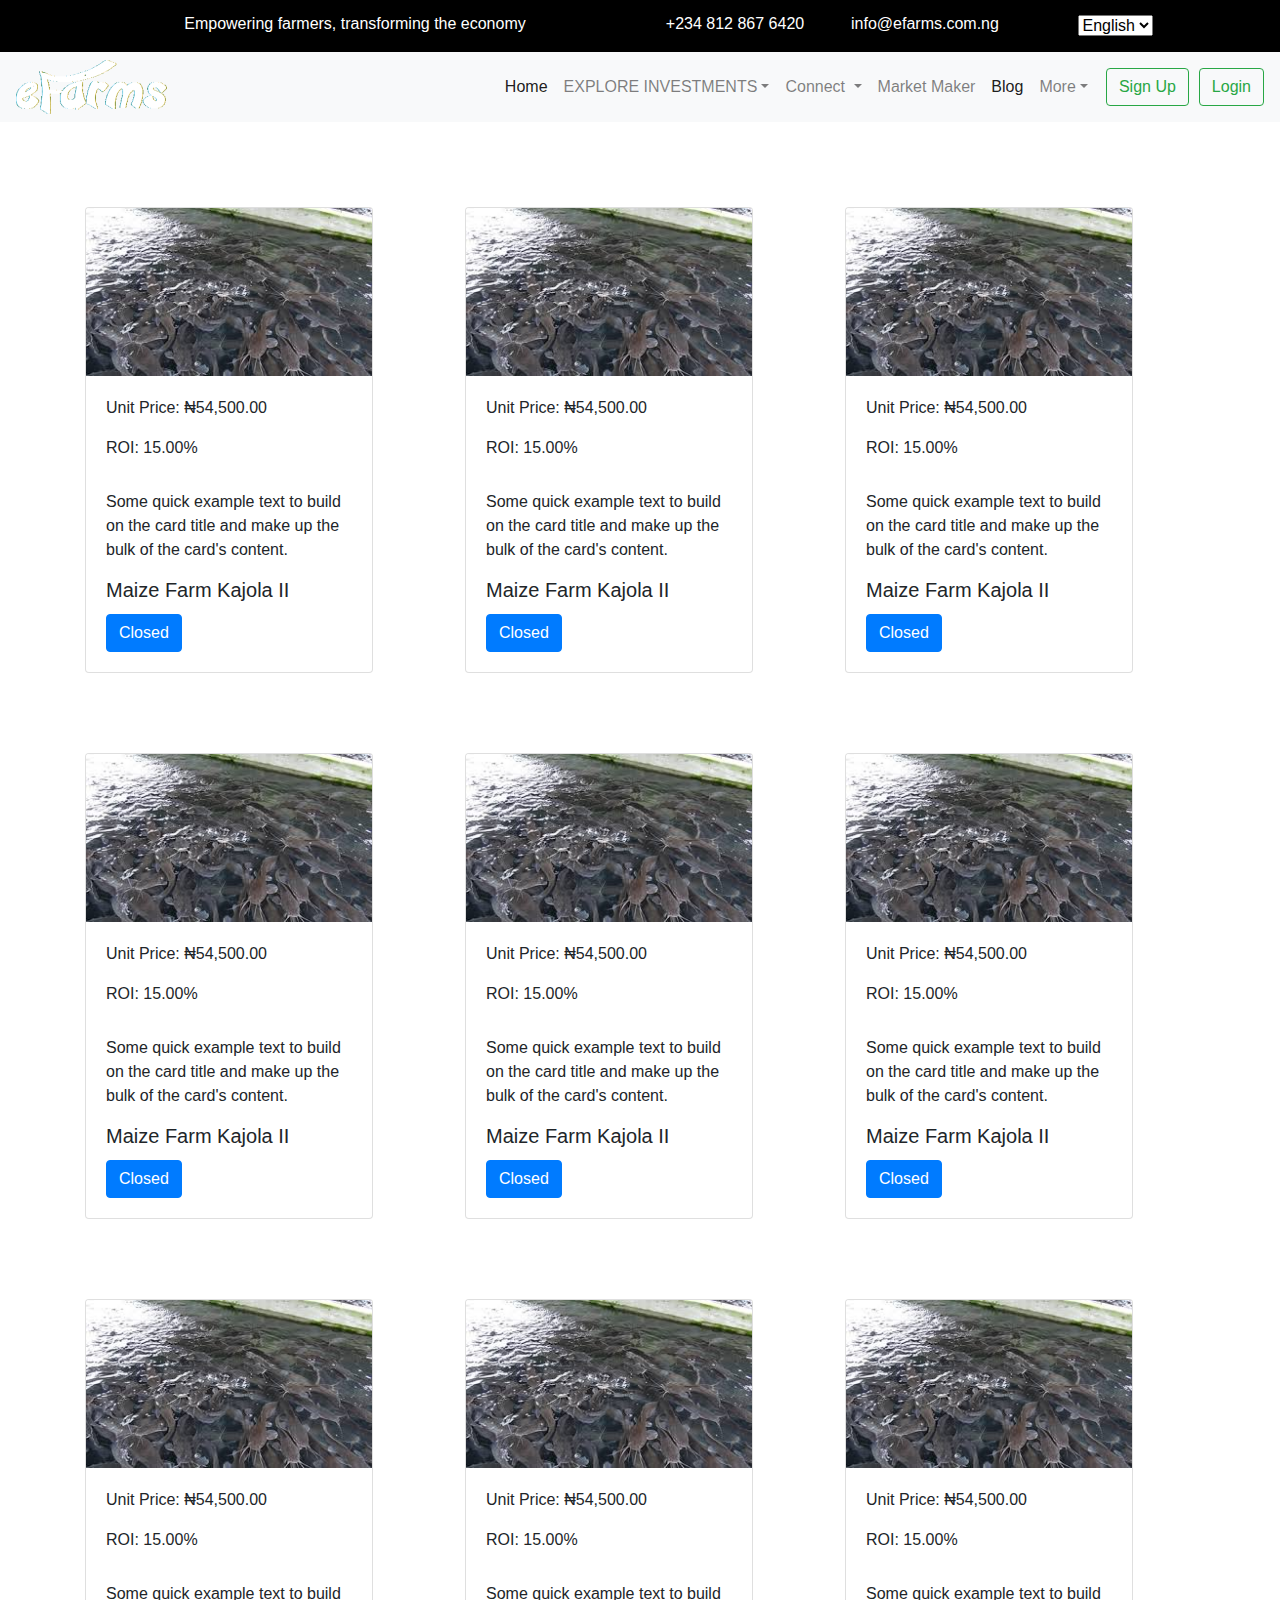
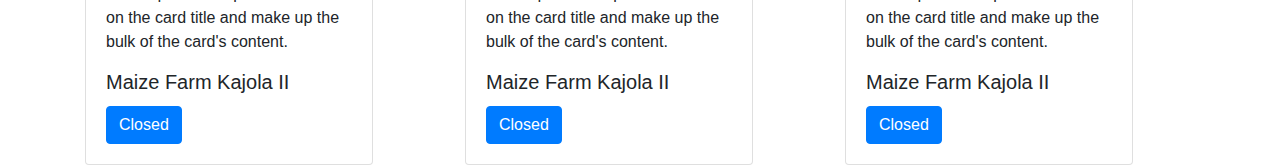
<file: all_farm.html>
<!DOCTYPE html>
<html>


<head>
	<title>Efarm.com.ng | invest and earn</title>
	<link rel="stylesheet" type="text/css" href="css/bootstrap.css">
	<link rel="stylesheet" type="text/css" href="css/style.css">
</head>
<body>


<!-- section one -->

<section class="sec1">
	<div class="container">
		<div class="row">
			<div class="col-6">
				<p>Empowering farmers, transforming the economy</p>
			</div>

			<div class="col-2">
				<p> +234 812 867 6420</p>
			</div>

			<div class="col-2">
				<p>info@efarms.com.ng</p>
			</div>

			<div class="col-2" style="margin-top: 2px;">
				<form action="http://www.w3schools.com/html/action_page.php">
				  <select name="cars">
				    <option value="English">English</option>
				    <option value="Yoruba">Yoruba</option>
				    <option value="Hausa">Hausa</option>
				    <option value="Igbo">Igbo</option>
				  </select>
				</form>
			</div>			
		</div>
	</div>
</section>

<!-- section 1 ending  -->


<!-- section 2  -->
<section class="sec2">
	<nav class="navbar navbar-expand-lg navbar-light bg-light">		
  	<img src="img/efarms_logo.png">
  <button class="navbar-toggler" type="button" data-toggle="collapse" data-target="#navbarSupportedContent" aria-controls="navbarSupportedContent" aria-expanded="false" aria-label="Toggle navigation">
    <span class="navbar-toggler-icon"></span>
  </button>

  <div class="collapse navbar-collapse" id="navbarSupportedContent">
    <ul class="navbar-nav ml-auto">
      <li class="nav-item active">
        <a class="nav-link" href="index.html">Home <span class="sr-only">(current)</span></a>
      </li>


      <li class="nav-item">
      	<ul class="nav navbar-nav ml-auto">
            <li class="nav-item dropdown">
                <a href="#" class="nav-link dropdown-toggle" data-toggle="dropdown">EXPLORE INVESTMENTS</a>
                <div class="dropdown-menu dropdown-menu-right">
                    <a href="#" class="dropdown-item">All farm</a>
                    <div class="dropdown-divider"></div>
                    <a href="#" class="dropdown-item">Maize Farm</a>
                    <div class="dropdown-divider"></div>
                    <a href="#" class="dropdown-item">Poultry farm</a>
                    <div class="dropdown-divider"></div>
                    <a href="#" class="dropdown-item">Rice Farm</a>
                    <div class="dropdown-divider"></div>
                    <a href="#" class="dropdown-item">Tomatoes Farm</a>
                    <div class="dropdown-divider"></div>
                    <a href="#" class="dropdown-item">Pepper Farm</a>
                    <div class="dropdown-divider"></div>
                    <a href="#" class="dropdown-item">Cassava Farm</a>
                    <div class="dropdown-divider"></div>
                    <a href="#" class="dropdown-item">Catfish Farm</a>
                    <div class="dropdown-divider"></div>
  	                <a href="#" class="dropdown-item">Pig Farm</a>
  	                <div class="dropdown-divider"></div>
                    <a href="#" class="dropdown-item">Soya Farm</a>
                    <div class="dropdown-divider"></div>
                    <a href="#"class="dropdown-item">Logout</a>
                </div>
            </li>
        </ul>

      </li>
      <li class="nav-item dropdown">
        <a class="nav-link dropdown-toggle" href="#" id="navbarDropdown" role="button" data-toggle="dropdown" aria-haspopup="true" aria-expanded="false">
          Connect
        </a>
        <div class="dropdown-menu" aria-labelledby="navbarDropdown">
          <a class="dropdown-item" href="#">Active Framers</a>
          <div class="dropdown-divider"></div>
          <a class="dropdown-item" href="#">Investors </a>
          <div class="dropdown-divider"></div>
          <a class="dropdown-item" href="#">Something else here</a>
        </div>
      </li>

      <li class="nav-item ">
        <a class="nav-link" href="#">Market Maker <span class="sr-only">(current)</span></a>
      </li>

      <li class="nav-item active">
        <a class="nav-link" href="#">Blog <span class="sr-only">(current)</span></a>
      </li>


      <li class="nav-item">
      	<ul class="nav navbar-nav ml-auto">
            <li class="nav-item dropdown">
                <a href="#" class="nav-link dropdown-toggle" data-toggle="dropdown">More</a>
                <div class="dropdown-menu dropdown-menu-right">
                    <a href="#" class="dropdown-item">About</a>
                    <div class="dropdown-divider"></div>
                    <a href="#" class="dropdown-item">Contact Us</a>
                    <div class="dropdown-divider"></div>
                    <a href="#" class="dropdown-item">FAQS</a>
                    <div class="dropdown-divider"></div>
                    <a href="#" class="dropdown-item">Gallery</a>
                    <div class="dropdown-divider"></div>
                    <a href="#" class="dropdown-item">Reviews</a>
                    <div class="dropdown-divider"></div>
                    <a href="#" class="dropdown-item">Academy</a>
                </div>
            </li>
        </ul>

   
    </ul>

      <button class="btn btn-outline-success my-2 my-sm-0" type="submit" style="margin-right: 10px; margin-left:10px; ">Sign Up</button>

      <button class="btn btn-outline-success my-2 my-sm-0" type="submit">Login</button>
  </div>
</nav>	
</section>
<!-- section 2 ending -->


<!-- the farm sec strat from here -->
<!-- section 3  -->

<div class="fsec1">
	<div class="container">
		<div class="row">
			<div class="col-4" style="margin-top:5em">

				<div class="card" style="width: 18rem;">
				  <img src="img/farm3.jpg" class="card-img-top" alt="img/farm3.jpg">
				  <div class="card-body">
				  	<p>Unit Price: ₦54,500.00</p>
				  	<p style="margin-bottom: 30px;">ROI: 15.00%</p>

				    <p class="card-text">Some quick example text to build on the card title and make up the bulk of the card's content.</p>
				    <h5 class="card-title">Maize Farm Kajola II</h5>
				    <a href="#" class="btn btn-primary">Closed</a>
				  </div>
				</div>

			</div>


			<div class="col-4" style="margin-top:5em">

				<div class="card" style="width: 18rem;">
				  <img src="img/farm3.jpg" class="card-img-top" alt="img/farm3.jpg">
				  <div class="card-body">
				  	<p>Unit Price: ₦54,500.00</p>
				  	<p style="margin-bottom: 30px;">ROI: 15.00%</p>

				    <p class="card-text">Some quick example text to build on the card title and make up the bulk of the card's content.</p>
				    <h5 class="card-title">Maize Farm Kajola II</h5>
				    <a href="#" class="btn btn-primary">Closed</a>
				  </div>
				</div>

			</div>

			<div class="col-4" style="margin-top:5em">

				<div class="card" style="width: 18rem;">
				  <img src="img/farm3.jpg" class="card-img-top" alt="img/farm3.jpg">
				  <div class="card-body">
				  	<p>Unit Price: ₦54,500.00</p>
				  	<p style="margin-bottom: 30px;">ROI: 15.00%</p>

				    <p class="card-text">Some quick example text to build on the card title and make up the bulk of the card's content.</p>
				    <h5 class="card-title">Maize Farm Kajola II</h5>
				    <a href="#" class="btn btn-primary">Closed</a>
				  </div>
				</div>

			</div>

			<div class="col-4" style="margin-top:5em">

				<div class="card" style="width: 18rem;">
				  <img src="img/farm3.jpg" class="card-img-top" alt="img/farm3.jpg">
				  <div class="card-body">
				  	<p>Unit Price: ₦54,500.00</p>
				  	<p style="margin-bottom: 30px;">ROI: 15.00%</p>

				    <p class="card-text">Some quick example text to build on the card title and make up the bulk of the card's content.</p>
				    <h5 class="card-title">Maize Farm Kajola II</h5>
				    <a href="#" class="btn btn-primary">Closed</a>
				  </div>
				</div>

			</div>



			<div class="col-4" style="margin-top:5em">

				<div class="card" style="width: 18rem;">
				  <img src="img/farm3.jpg" class="card-img-top" alt="img/farm3.jpg">
				  <div class="card-body">
				  	<p>Unit Price: ₦54,500.00</p>
				  	<p style="margin-bottom: 30px;">ROI: 15.00%</p>

				    <p class="card-text">Some quick example text to build on the card title and make up the bulk of the card's content.</p>
				    <h5 class="card-title">Maize Farm Kajola II</h5>
				    <a href="#" class="btn btn-primary">Closed</a>
				  </div>
				</div>

			</div>


			<div class="col-4" style="margin-top:5em">

				<div class="card" style="width: 18rem;">
				  <img src="img/farm3.jpg" class="card-img-top" alt="img/farm3.jpg">
				  <div class="card-body">
				  	<p>Unit Price: ₦54,500.00</p>
				  	<p style="margin-bottom: 30px;">ROI: 15.00%</p>

				    <p class="card-text">Some quick example text to build on the card title and make up the bulk of the card's content.</p>
				    <h5 class="card-title">Maize Farm Kajola II</h5>
				    <a href="#" class="btn btn-primary">Closed</a>
				  </div>
				</div>

			</div>


			<div class="col-4" style="margin-top:5em">

				<div class="card" style="width: 18rem;">
				  <img src="img/farm3.jpg" class="card-img-top" alt="img/farm3.jpg">
				  <div class="card-body">
				  	<p>Unit Price: ₦54,500.00</p>
				  	<p style="margin-bottom: 30px;">ROI: 15.00%</p>

				    <p class="card-text">Some quick example text to build on the card title and make up the bulk of the card's content.</p>
				    <h5 class="card-title">Maize Farm Kajola II</h5>
				    <a href="#" class="btn btn-primary">Closed</a>
				  </div>
				</div>

			</div>


			<div class="col-4" style="margin-top:5em">

				<div class="card" style="width: 18rem;">
				  <img src="img/farm3.jpg" class="card-img-top" alt="img/farm3.jpg">
				  <div class="card-body">
				  	<p>Unit Price: ₦54,500.00</p>
				  	<p style="margin-bottom: 30px;">ROI: 15.00%</p>

				    <p class="card-text">Some quick example text to build on the card title and make up the bulk of the card's content.</p>
				    <h5 class="card-title">Maize Farm Kajola II</h5>
				    <a href="#" class="btn btn-primary">Closed</a>
				  </div>
				</div>

			</div>


			<div class="col-4" style="margin-top:5em">

				<div class="card" style="width: 18rem;">
				  <img src="img/farm3.jpg" class="card-img-top" alt="img/farm3.jpg">
				  <div class="card-body">
				  	<p>Unit Price: ₦54,500.00</p>
				  	<p style="margin-bottom: 30px;">ROI: 15.00%</p>

				    <p class="card-text">Some quick example text to build on the card title and make up the bulk of the card's content.</p>
				    <h5 class="card-title">Maize Farm Kajola II</h5>
				    <a href="#" class="btn btn-primary">Closed</a>
				  </div>
				</div>

			</div>









		</div>
	</div>
</div>	

<!-- section 3 ending -->
<!-- javascript part -->

<script type="text/javascript" src="js/jquery.min.js"></script>
<script type="text/javascript" src="js/bootstrap.js"></script>
<script type="text/javascript" src="js/popper.js"></script>


</body>
</html>
</file>
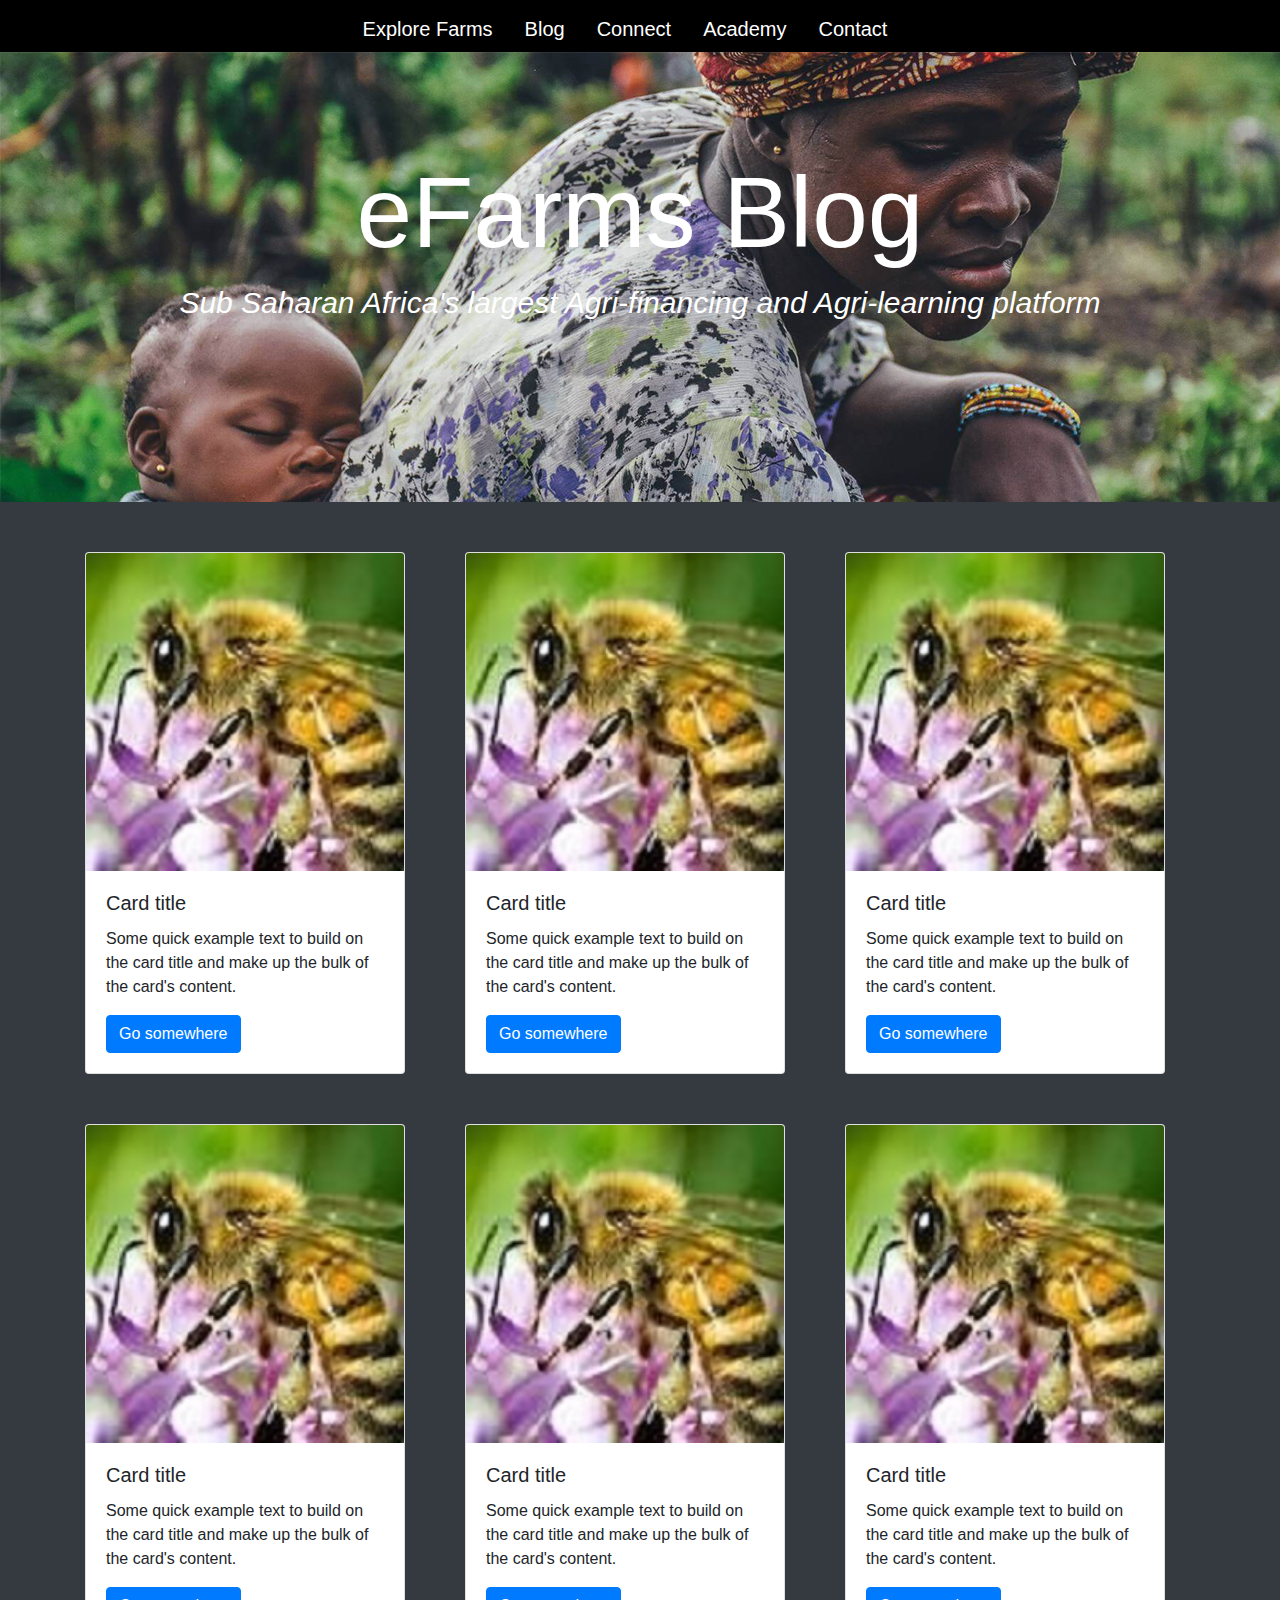
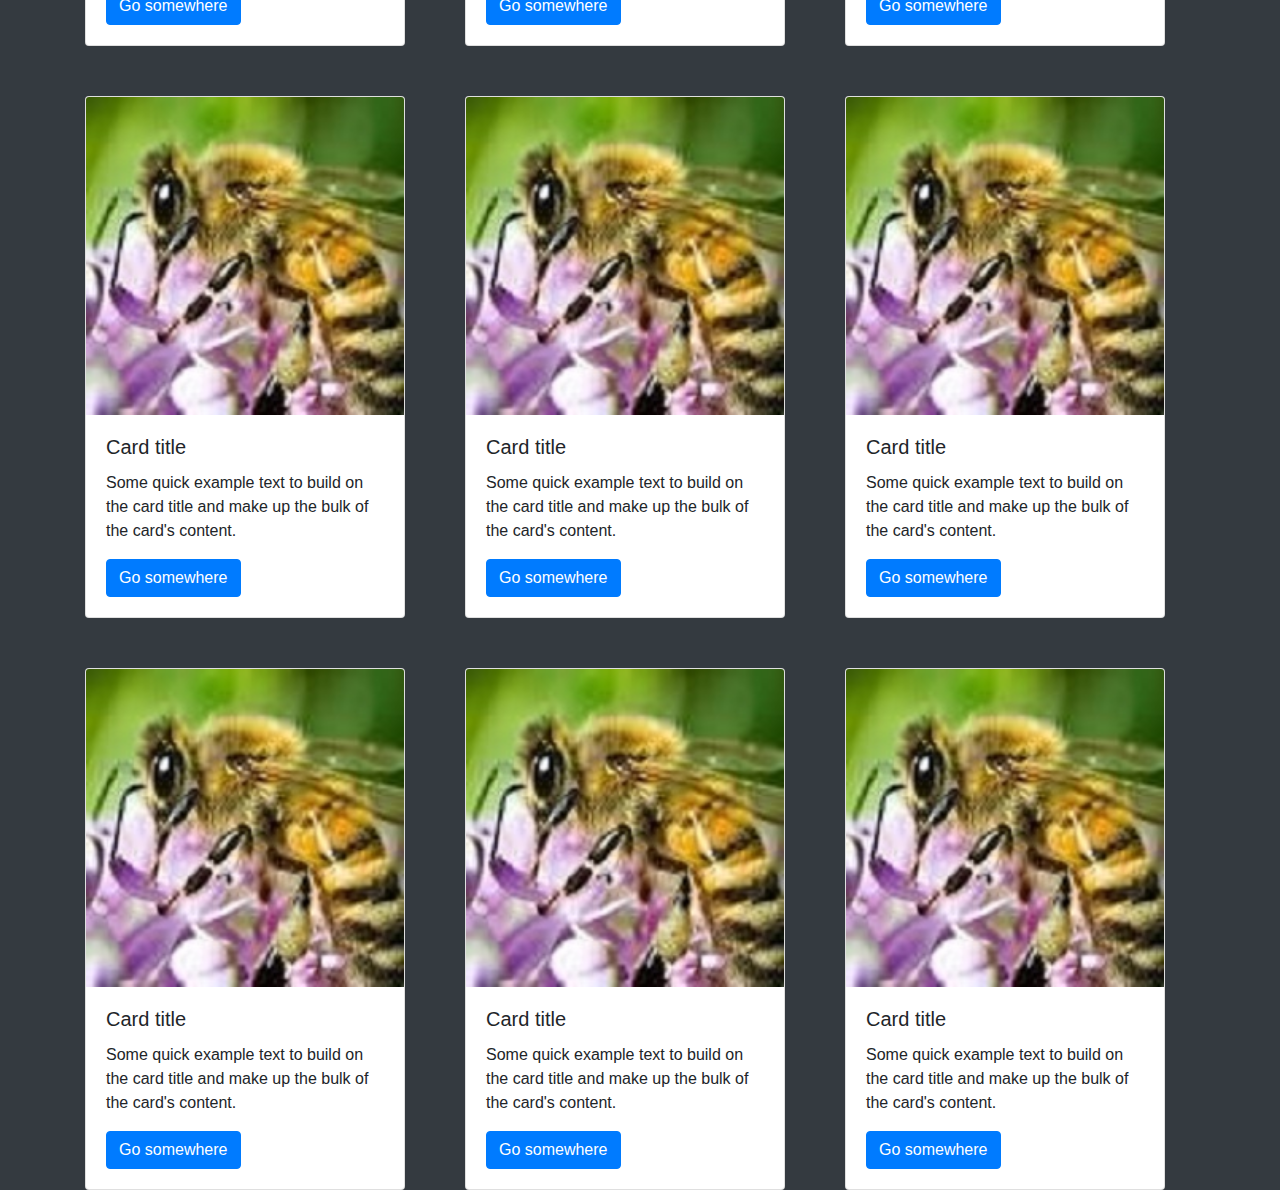
<file: blog.html>
<!DOCTYPE html>
<html>
<head>
	<title>Blog </title>
</head>
	<link rel="stylesheet" type="text/css" href="css/bootstrap.css">
	<link rel="stylesheet" type="text/css" href="css/style.css">
<body>
<!-- 	section on blog strat here -->
<section class="blog_sec1">
	<ul class="nav justify-content-center blog_sec1_nav">
	  <li class="nav-item">
	    <a class="nav-link " href="#">Explore Farms</a>
	  </li>

	  <li class="nav-item">
	    <a class="nav-link" href="#">Blog</a>
	  </li>


	  <li class="nav-item">
	    <a class="nav-link" href="#">Connect</a>
	  </li>
	  <li class="nav-item">
	    <a class="nav-link" href="#">Academy</a>
	  </li>

	  <li class="nav-item">
	    <a class="nav-link" href="#">Contact</a>
	  </li>
	</ul>	
</section>

<!-- section one blog end here -->

<!-- section two blog strat here  -->
<section style="background-image: url(img/slide-2.jpg)" class="blog_sec2">
<h1>eFarms Blog</h1>
<p>Sub Saharan Africa's largest Agri-financing and Agri-learning platform</p>
</section>

<!-- section 2 blog end here -->



<!-- section three of the blog start here  -->
<section class="blog_sec3 bg-dark"> 
	<div class="container">
		<div class="row" >
			<div class="col-lg-4 blog_sec2_card">
				<div class="card" style="width: 20rem;">
			  <img src="img/blog2.jpg" class="card-img-top" alt="...">
			  <div class="card-body">
			    <h5 class="card-title">Card title</h5>
			    <p class="card-text">Some quick example text to build on the card title and make up the bulk of the card's content.</p>
			    <a href="#" class="btn btn-primary">Go somewhere</a>
			  </div>
			 </div>
			</div>
			
			<div class="col-lg-4 blog_sec2_card">
				<div class="card" style="width: 20rem;">
			  <img src="img/blog2.jpg" class="card-img-top" alt="...">
			  <div class="card-body">
			    <h5 class="card-title">Card title</h5>
			    <p class="card-text">Some quick example text to build on the card title and make up the bulk of the card's content.</p>
			    <a href="#" class="btn btn-primary">Go somewhere</a>
			  </div>
			 </div>
			</div>

			<div class="col-lg-4 blog_sec2_card">
				<div class="card" style="width: 20rem;">
			  <img src="img/blog2.jpg" class="card-img-top" alt="...">
			  <div class="card-body">
			    <h5 class="card-title">Card title</h5>
			    <p class="card-text">Some quick example text to build on the card title and make up the bulk of the card's content.</p>
			    <a href="#" class="btn btn-primary">Go somewhere</a>
			  </div>
			 </div>
			</div>




			<div class="col-lg-4 blog_sec2_card">
				<div class="card" style="width: 20rem;">
			  <img src="img/blog2.jpg" class="card-img-top" alt="...">
			  <div class="card-body">
			    <h5 class="card-title">Card title</h5>
			    <p class="card-text">Some quick example text to build on the card title and make up the bulk of the card's content.</p>
			    <a href="#" class="btn btn-primary">Go somewhere</a>
			  </div>
			 </div>
			</div>

			<div class="col-lg-4 blog_sec2_card">
				<div class="card" style="width: 20rem;">
			  <img src="img/blog2.jpg" class="card-img-top" alt="...">
			  <div class="card-body">
			    <h5 class="card-title">Card title</h5>
			    <p class="card-text">Some quick example text to build on the card title and make up the bulk of the card's content.</p>
			    <a href="#" class="btn btn-primary">Go somewhere</a>
			  </div>
			 </div>
			</div>

			<div class="col-lg-4 blog_sec2_card">
				<div class="card" style="width: 20rem;">
			  <img src="img/blog2.jpg" class="card-img-top" alt="...">
			  <div class="card-body">
			    <h5 class="card-title">Card title</h5>
			    <p class="card-text">Some quick example text to build on the card title and make up the bulk of the card's content.</p>
			    <a href="#" class="btn btn-primary">Go somewhere</a>
			  </div>
			 </div>
			</div>

			<div class="col-lg-4 blog_sec2_card">
				<div class="card" style="width: 20rem;">
			  <img src="img/blog2.jpg" class="card-img-top" alt="...">
			  <div class="card-body">
			    <h5 class="card-title">Card title</h5>
			    <p class="card-text">Some quick example text to build on the card title and make up the bulk of the card's content.</p>
			    <a href="#" class="btn btn-primary">Go somewhere</a>
			  </div>
			 </div>
			</div>

			<div class="col-lg-4 blog_sec2_card">
				<div class="card" style="width: 20rem;">
			  <img src="img/blog2.jpg" class="card-img-top" alt="...">
			  <div class="card-body">
			    <h5 class="card-title">Card title</h5>
			    <p class="card-text">Some quick example text to build on the card title and make up the bulk of the card's content.</p>
			    <a href="#" class="btn btn-primary">Go somewhere</a>
			  </div>
			 </div>
			</div>

			<div class="col-lg-4 blog_sec2_card">
				<div class="card" style="width: 20rem;">
			  <img src="img/blog2.jpg" class="card-img-top" alt="...">
			  <div class="card-body">
			    <h5 class="card-title">Card title</h5>
			    <p class="card-text">Some quick example text to build on the card title and make up the bulk of the card's content.</p>
			    <a href="#" class="btn btn-primary">Go somewhere</a>
			  </div>
			 </div>
			</div>

			<div class="col-lg-4 blog_sec2_card">
				<div class="card" style="width: 20rem;">
			  <img src="img/blog2.jpg" class="card-img-top" alt="...">
			  <div class="card-body">
			    <h5 class="card-title">Card title</h5>
			    <p class="card-text">Some quick example text to build on the card title and make up the bulk of the card's content.</p>
			    <a href="#" class="btn btn-primary">Go somewhere</a>
			  </div>
			 </div>
			</div>

			<div class="col-lg-4 blog_sec2_card">
				<div class="card" style="width: 20rem;">
			  <img src="img/blog2.jpg" class="card-img-top" alt="...">
			  <div class="card-body">
			    <h5 class="card-title">Card title</h5>
			    <p class="card-text">Some quick example text to build on the card title and make up the bulk of the card's content.</p>
			    <a href="#" class="btn btn-primary">Go somewhere</a>
			  </div>
			 </div>
			</div>



			<div class="col-lg-4 blog_sec2_card">
				<div class="card" style="width: 20rem;">
			  <img src="img/blog2.jpg" class="card-img-top" alt="...">
			  <div class="card-body">
			    <h5 class="card-title">Card title</h5>
			    <p class="card-text">Some quick example text to build on the card title and make up the bulk of the card's content.</p>
			    <a href="#" class="btn btn-primary">Go somewhere</a>
			  </div>
			 </div>
			</div>
</section>

<!-- section three of the blog  end here -->


<script type="text/javascript" src="js/jquery.min.js"></script>
<script type="text/javascript" src="js/bootstrap.js"></script>
<script type="text/javascript" src="js/popper.js"></script>

</body>
</html>
</file>
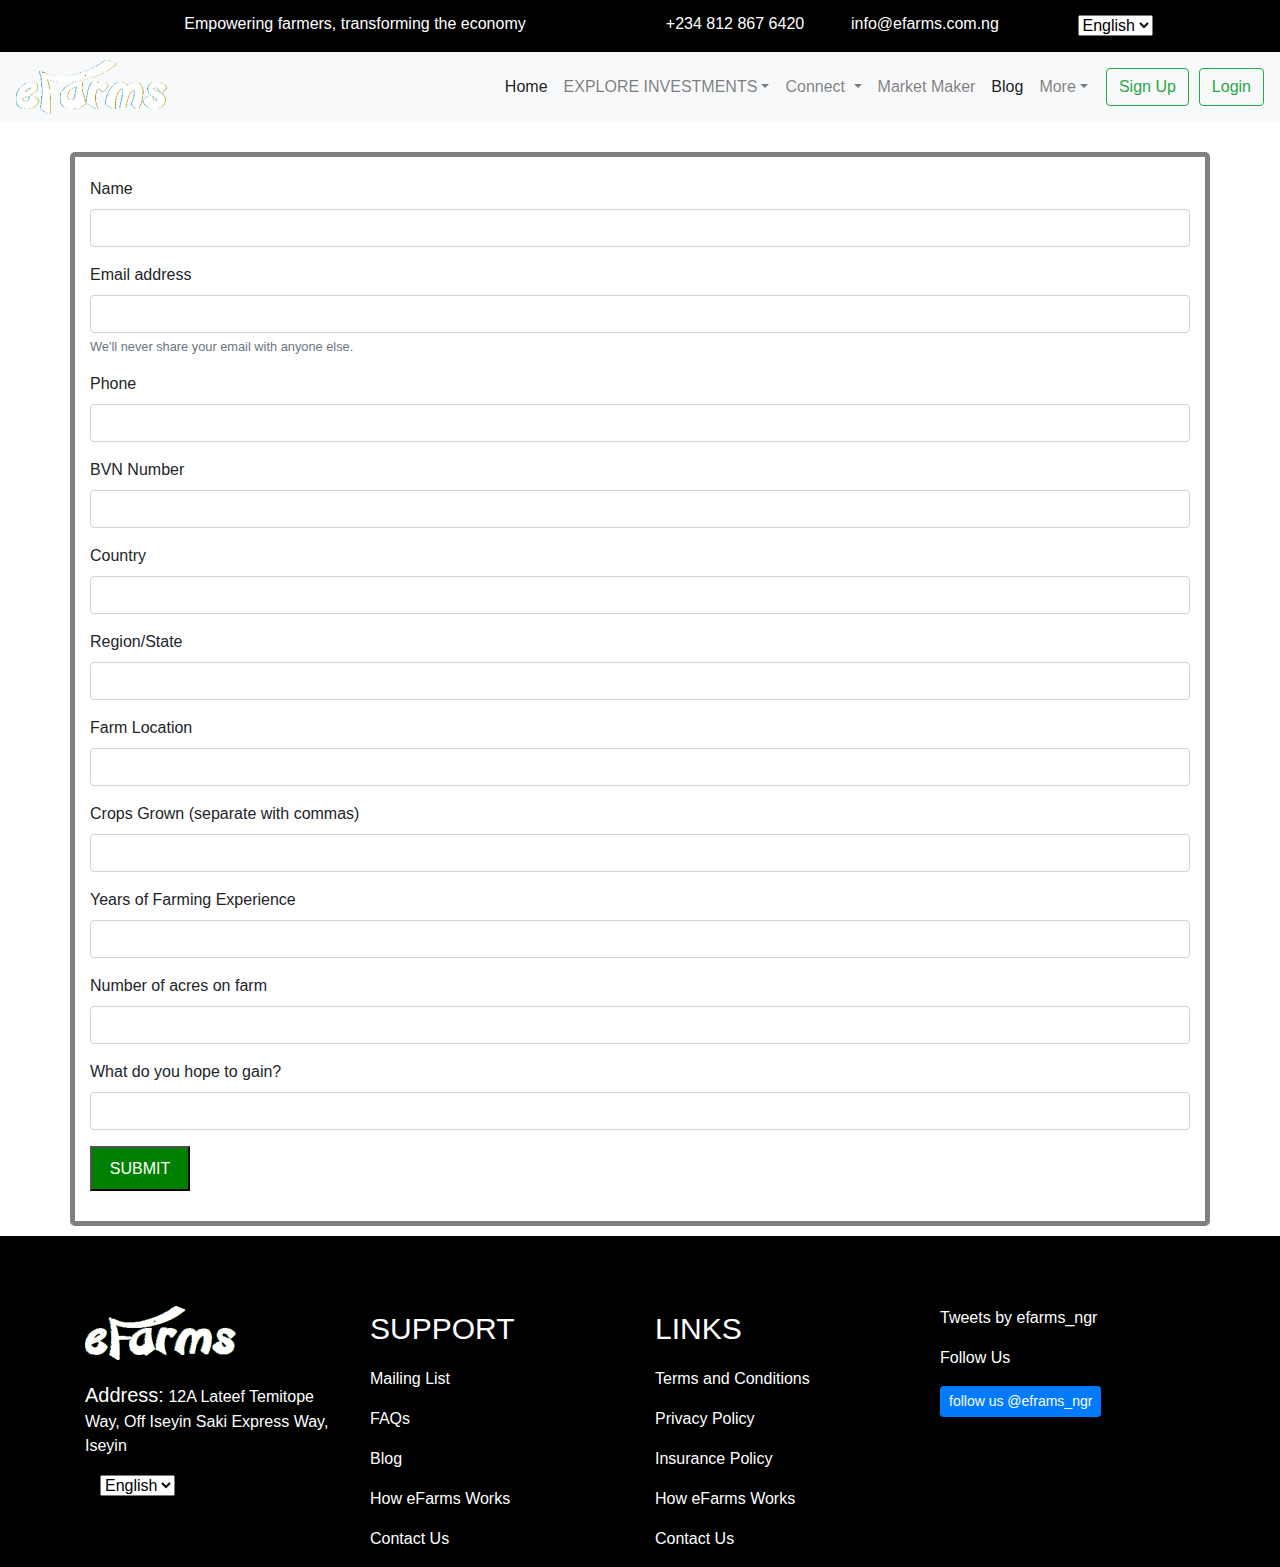
<file: farmer_registration.html>
<!DOCTYPE html>
<html>


<head>
	<title>Efarm.com.ng | invest and earn</title>
	<link rel="stylesheet" type="text/css" href="css/bootstrap.css">
	<link rel="stylesheet" type="text/css" href="css/style.css">
</head>
<body>


<!-- section one -->

<section class="sec1">
	<div class="container">
		<div class="row">
			<div class="col-6">
				<p>Empowering farmers, transforming the economy</p>
			</div>

			<div class="col-2">
				<p> +234 812 867 6420</p>
			</div>

			<div class="col-2">
				<p>info@efarms.com.ng</p>
			</div>

			<div class="col-2" style="margin-top: 2px;">
				<form action="http://www.w3schools.com/html/action_page.php">
				  <select name="cars">
				    <option value="English">English</option>
				    <option value="Yoruba">Yoruba</option>
				    <option value="Hausa">Hausa</option>
				    <option value="Igbo">Igbo</option>
				  </select>
				</form>
			</div>			
		</div>
	</div>
</section>

<!-- section 1 ending  -->


<!-- section 2  -->
<section class="sec2">
	<nav class="navbar navbar-expand-lg navbar-light bg-light">		
  	<img src="img/efarms_logo.png">
  <button class="navbar-toggler" type="button" data-toggle="collapse" data-target="#navbarSupportedContent" aria-controls="navbarSupportedContent" aria-expanded="false" aria-label="Toggle navigation">
    <span class="navbar-toggler-icon"></span>
  </button>

  <div class="collapse navbar-collapse" id="navbarSupportedContent">
    <ul class="navbar-nav ml-auto">
      <li class="nav-item active">
        <a class="nav-link" href="index.html">Home <span class="sr-only">(current)</span></a>
      </li>


      <li class="nav-item">
      	<ul class="nav navbar-nav ml-auto">
            <li class="nav-item dropdown">
                <a href="#" class="nav-link dropdown-toggle" data-toggle="dropdown">EXPLORE INVESTMENTS</a>
                <div class="dropdown-menu dropdown-menu-right">
                    <a href="#" class="dropdown-item">All farm</a>
                    <div class="dropdown-divider"></div>
                    <a href="#" class="dropdown-item">Maize Farm</a>
                    <div class="dropdown-divider"></div>
                    <a href="#" class="dropdown-item">Poultry farm</a>
                    <div class="dropdown-divider"></div>
                    <a href="#" class="dropdown-item">Rice Farm</a>
                    <div class="dropdown-divider"></div>
                    <a href="#" class="dropdown-item">Tomatoes Farm</a>
                    <div class="dropdown-divider"></div>
                    <a href="#" class="dropdown-item">Pepper Farm</a>
                    <div class="dropdown-divider"></div>
                    <a href="#" class="dropdown-item">Cassava Farm</a>
                    <div class="dropdown-divider"></div>
                    <a href="#" class="dropdown-item">Catfish Farm</a>
                    <div class="dropdown-divider"></div>
  	                <a href="#" class="dropdown-item">Pig Farm</a>
  	                <div class="dropdown-divider"></div>
                    <a href="#" class="dropdown-item">Soya Farm</a>
                    <div class="dropdown-divider"></div>
                    <a href="#"class="dropdown-item">Logout</a>
                </div>
            </li>
        </ul>

      </li>
      <li class="nav-item dropdown">
        <a class="nav-link dropdown-toggle" href="#" id="navbarDropdown" role="button" data-toggle="dropdown" aria-haspopup="true" aria-expanded="false">
          Connect
        </a>
        <div class="dropdown-menu" aria-labelledby="navbarDropdown">
          <a class="dropdown-item" href="#">Active Framers</a>
          <div class="dropdown-divider"></div>
          <a class="dropdown-item" href="#">Investors </a>
          <div class="dropdown-divider"></div>
          <a class="dropdown-item" href="#">Something else here</a>
        </div>
      </li>

      <li class="nav-item ">
        <a class="nav-link" href="#">Market Maker <span class="sr-only">(current)</span></a>
      </li>

      <li class="nav-item active">
        <a class="nav-link" href="#">Blog <span class="sr-only">(current)</span></a>
      </li>


      <li class="nav-item">
      	<ul class="nav navbar-nav ml-auto">
            <li class="nav-item dropdown">
                <a href="#" class="nav-link dropdown-toggle" data-toggle="dropdown">More</a>
                <div class="dropdown-menu dropdown-menu-right">
                    <a href="#" class="dropdown-item">About</a>
                    <div class="dropdown-divider"></div>
                    <a href="#" class="dropdown-item">Contact Us</a>
                    <div class="dropdown-divider"></div>
                    <a href="#" class="dropdown-item">FAQS</a>
                    <div class="dropdown-divider"></div>
                    <a href="#" class="dropdown-item">Gallery</a>
                    <div class="dropdown-divider"></div>
                    <a href="#" class="dropdown-item">Reviews</a>
                    <div class="dropdown-divider"></div>
                    <a href="#" class="dropdown-item">Academy</a>
                </div>
            </li>
        </ul>

   
    </ul>

      <button class="btn btn-outline-success my-2 my-sm-0" type="submit" style="margin-right: 10px; margin-left:10px; ">Sign Up</button>

      <button class="btn btn-outline-success my-2 my-sm-0" type="submit">Login</button>
  </div>
</nav>	
</section>
<!-- section 2 ending -->

<!-- framer registration strat here -->
<section class="container farm_sec1">

  <form>
   <div class="form-group">
    <label for="name">Name</label>
    <input type="text" id="name"class="form-control">
   </div> 

   <div class="form-group">
    <label for="exampleInputEmail1">Email address</label>
    <input type="email" class="form-control" id="exampleInputEmail1" aria-describedby="emailHelp">
    <small id="emailHelp" class="form-text text-muted">We'll never share your email with anyone else.</small>
  </div>

    <div class="form-group">
    <label for="name">Phone</label>
    <input type="text" id="name"class="form-control">
   </div> 

    <div class="form-group">
    <label for="name">BVN Number</label>
    <input type="text" id="BVN Number"class="form-control">
   </div> 

    <div class="form-group">
    <label for="name">Country</label>
    <input type="text" id="Country"class="form-control">
   </div>

   <div class="form-group">
    <label for="name">Region/State</label>
    <input type="text" id="Region/State"class="form-control">
   </div>

   <div class="form-group">
    <label for="name">Farm Location</label>
    <input type="text" id="Farm Location"class="form-control">
   </div> 

   <div class="form-group">
    <label for="Crops Grown">Crops Grown (separate with commas)</label>
    <input type="text" id="Crops Grown"class="form-control">
   </div> 

   <div class="form-group">
    <label for="Years">Years of Farming Experience</label>
    <input type="text" id="Years"class="form-control">
   </div> 

   <div class="form-group">
    <label for="Number">Number of acres on farm</label>
    <input type="text" id="Number"class="form-control">
   </div> 

   <div class="form-group">
    <label for="gain">What do you hope to gain?</label>
    <input type="text" id="gain?"class="form-control">
   </div> 

   <button class="farm_sec1_button">SUBMIT</button>
   

</form>
<!-- Email
Phone
BVN Number
Country
Region/State
Farm Location
Crops Grown (separate with commas)
Years of Farming Experience
Number of acres on farm
What do you hope to gain?
 -->
</section>

<!-- farmers registration end here -->



<footer>
  <div class="container">
    <div class="row">
      <div class="col-3 foot">
        <img src="img/efarms_logo.png">
        <p class="text-white foot_p"><span style="font-size: 20px;"> Address:</span> 12A Lateef Temitope Way, Off Iseyin Saki Express Way, Iseyin</p>

        <div class="col-2 foot_p" style="margin-top: 2px;">
        <form action="http://www.w3schools.com/html/action_page.php">
          <select name="cars">
            <option value="English">English</option>
            <option value="Yoruba">Yoruba</option>
            <option value="Hausa">Hausa</option>
            <option value="Igbo">Igbo</option>
          </select>
        </form>
      </div>
      </div>


      <div class="col-3 foot">

        <p class="foot_head">SUPPORT</p>


        <p><a class="text-white">Mailing List</a></p>
        <p><a class="text-white" href="#">FAQs</a></p>
        <p><a class="text-white" href="#">Blog</a></p>
        <p><a class="text-white" href="#">How eFarms Works</a></p>
        <p><a class="text-white" href="#">Contact Us</a></p>
      </div>


      <div class="col-3 foot">
        <p class="foot_head">LINKS</p>

        <p><a class="text-white" href="#">Terms and Conditions</a></p>
        <p><a class="text-white" href="#">Privacy Policy</a></p>
        <p><a class="text-white" href="#">Insurance Policy</a></p>
        <p><a class="text-white" href="#">How eFarms Works</a></p>
        <p><a class="text-white" href="#">Contact Us</a></p>
      </div>


      <div class="col-3 foot">

        <p class="text-white">Tweets by efarms_ngr</p>
        <p  class="text-white">Follow Us</p>
        <a href="#"><button type="button" class="btn btn-primary btn-sm">follow us @eframs_ngr</button></a>
        
      </div>


    </div>
    
  </div>
  
</footer>





<script type="text/javascript" src="js/jquery.min.js"></script>
<script type="text/javascript" src="js/bootstrap.js"></script>
<script type="text/javascript" src="js/popper.js"></script>

</body>
</html>
</file>
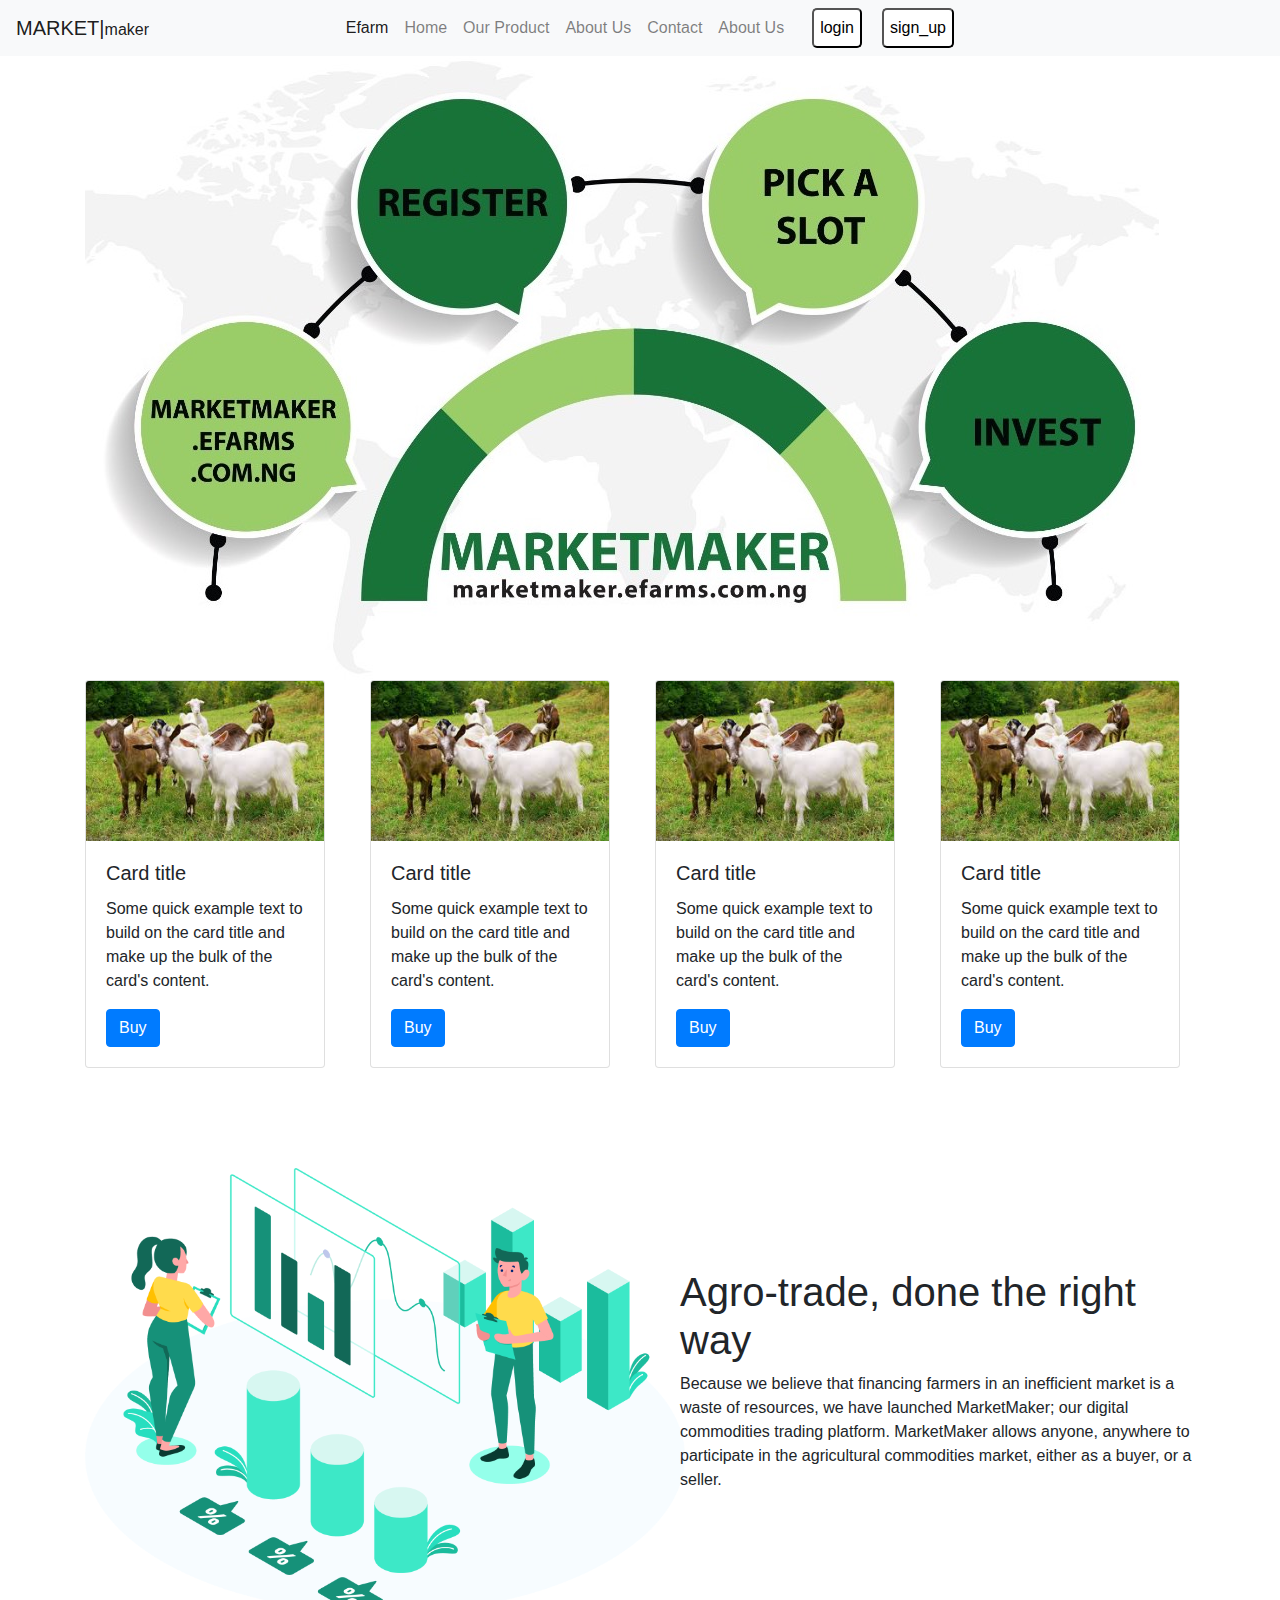
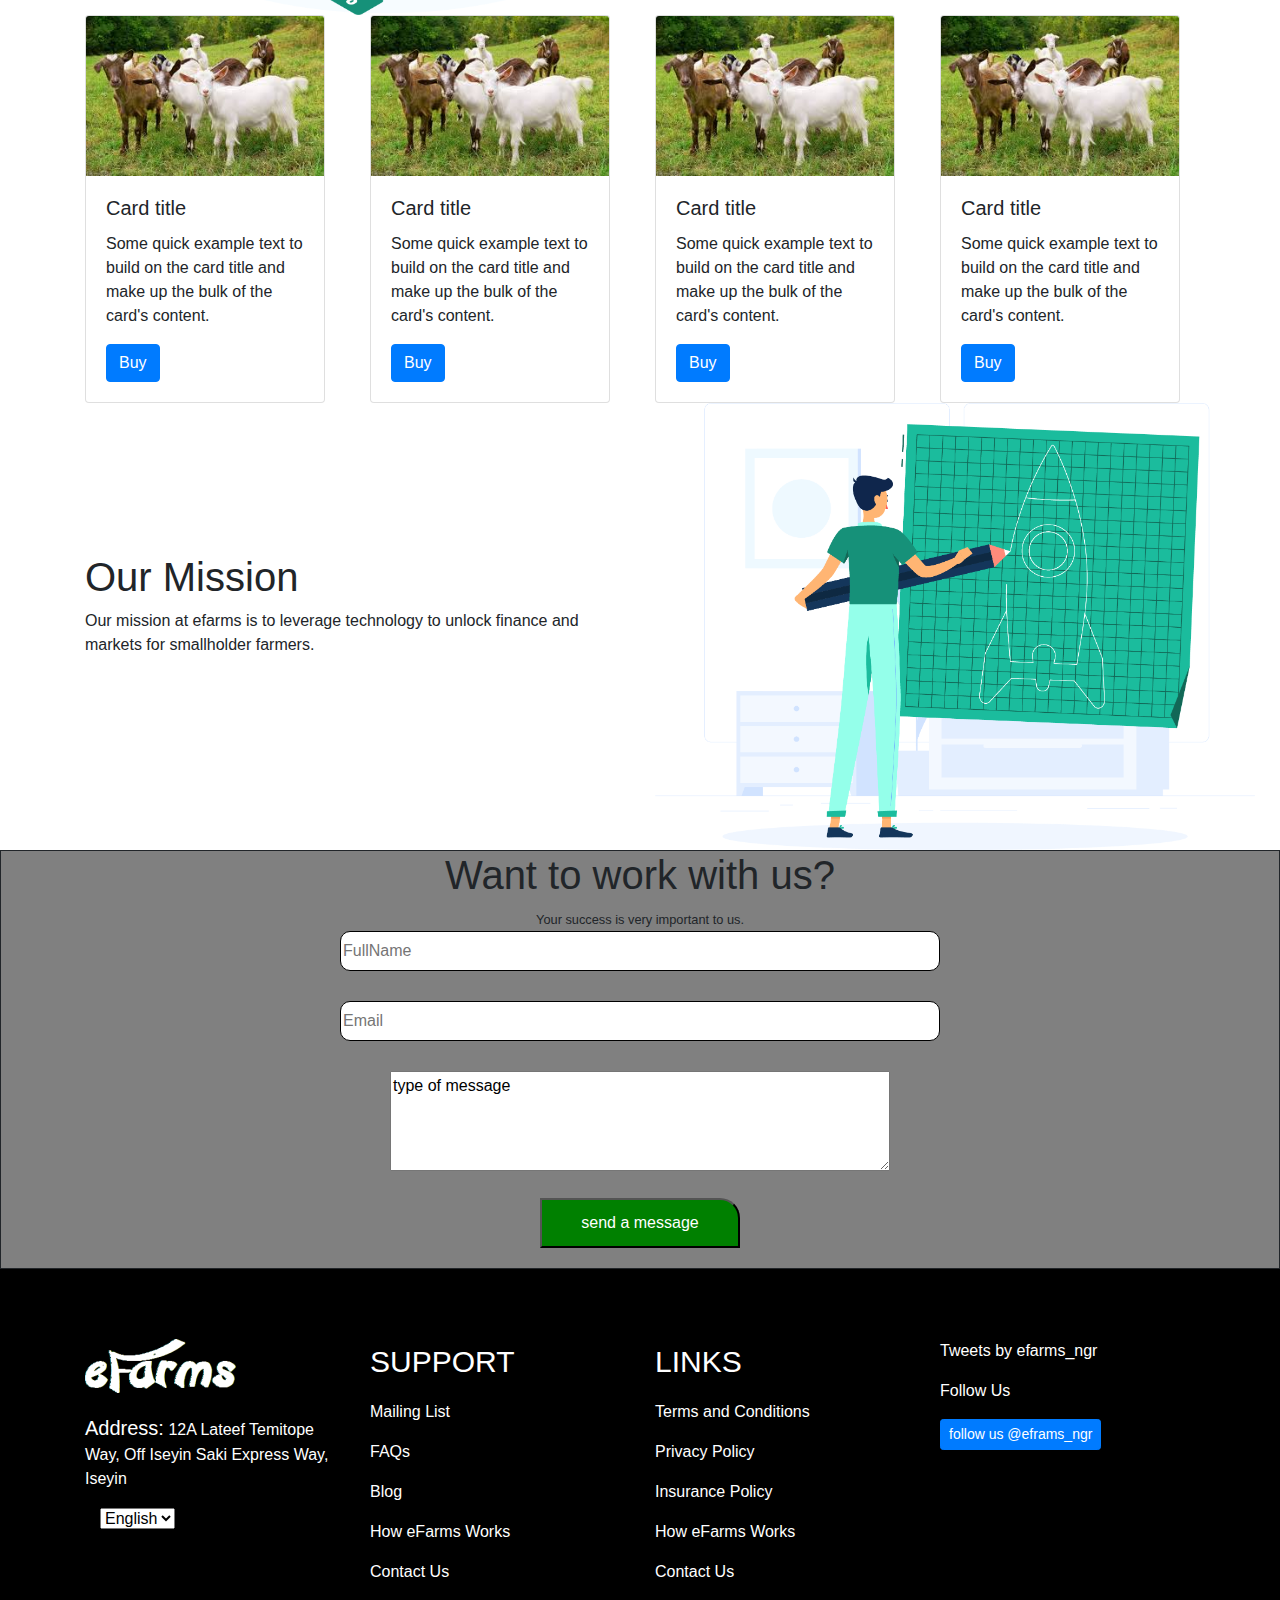
<file: market.html>
<!DOCTYPE html>
<html>
<head>
	<title>market maker| </title>

	<link rel="stylesheet" type="text/css" href="css/bootstrap.css">
	<link rel="stylesheet" type="text/css" href="css/style.css">
</head>
<body>

<!-- 	first section -->
 <section class="market_sec1">
		<nav class="navbar navbar-expand-lg navbar-light bg-light">
  <a class="navbar-brand" href="#">MARKET|<small>maker</small></a>
  <button class="navbar-toggler" type="button" data-toggle="collapse" data-target="#navbarNav" aria-controls="navbarNav" aria-expanded="false" aria-label="Toggle navigation">
    <span class="navbar-toggler-icon"></span>
  </button>
  <div class="collapse navbar-collapse justify-content-end  market_sec1_menu" id="navbarNav">
    <ul class="navbar-nav ">
      <li class="nav-item active">
        <a class="nav-link" href="index.html">Efarm <span class="sr-only">(current)</span></a>
      </li>

      <li class="nav-item">
        <a class="nav-link" href="market.html">Home <span class="sr-only">(current)</span></a>
      </li>
      <li class="nav-item">
        <a class="nav-link" href="#">Our Product</a>
      </li>
      <li class="nav-item">
        <a class="nav-link" href="#">About Us</a>
      </li>

      <li class="nav-item">
        <a class="nav-link" href="#">Contact</a>
      </li>

      <li class="nav-item">
        <a class="nav-link" href="#">About Us</a>
      </li>


      <button class="market_sec1_button">login</button>
      <button class="market_sec1_button">sign_up</button>

<!-- 
      <li class="nav-item">
        <a class="nav-link disabled" href="#" tabindex="-1" aria-disabled="true">Disabled</a>
      </li> -->
    </ul>
  </div>
</nav>
		
	</section>


<!-- second section -->
<div class="market_sec2 container">

	<img src="img/info.jpg">
</div>
<!-- ending of secodn section x-->


<!-- third section -->

<section class="market_sec3">
	<div class="container">
		<div class="row">
		  <div class="col-lg-3">	
			<div class="card" style="width: 15rem;">
			<img src="img/farm2.jpg" class="card-img-top" alt="img/farm2.jpg">
			<div class="card-body">
			<h5 class="card-title">Card title</h5>
			<p class="card-text">Some quick example text to build on the card title and make up the bulk of the card's content.</p>
			<a href="#" class="btn btn-primary market_sec3_a" >Buy</a>
			</div>
			</div>
		</div>


		<div class="col-lg-3">	
			<div class="card" style="width: 15rem;">
			<img src="img/farm2.jpg" class="card-img-top" alt="img/farm2.jpg">
			<div class="card-body">
			<h5 class="card-title">Card title</h5>
			<p class="card-text">Some quick example text to build on the card title and make up the bulk of the card's content.</p>
			<a href="#" class="btn btn-primary market_sec3_a" >Buy</a>
			</div>
			</div>
		</div>


		<div class="col-lg-3">	
			<div class="card" style="width: 15rem;">
			<img src="img/farm2.jpg" class="card-img-top" alt="img/farm2.jpg">
			<div class="card-body">
			<h5 class="card-title">Card title</h5>
			<p class="card-text">Some quick example text to build on the card title and make up the bulk of the card's content.</p>
			<a href="#" class="btn btn-primary market_sec3_a" >Buy</a>
			</div>
			</div>
		</div>


		<div class="col-lg-3">	
			<div class="card" style="width: 15rem;">
			<img src="img/farm2.jpg" class="card-img-top" alt="img/farm2.jpg">
			<div class="card-body">
			<h5 class="card-title">Card title</h5>
			<p class="card-text">Some quick example text to build on the card title and make up the bulk of the card's content.</p>
			<a href="#" class="btn btn-primary market_sec3_a" >Buy</a>
			</div>
			</div>
		</div>

		</div>
    </div>
</section>

<!-- third section ending -->
<!-- fourth section strated here -->

<section class="market_sec4">
	<div class="container">
		<div class="row ">
			
			<div class="col-lg-6">
				<img src="img/wwae6.png" width="600">
			</div>


			<div class="col-lg-6 market_sec4_2">
				<h1>Agro-trade, done the right way</h1>
				<p>Because we believe that financing farmers in an inefficient market is a waste of resources, we have launched MarketMaker; our digital commodities trading platform. MarketMaker allows anyone, anywhere to participate in the agricultural commodities market, either as a buyer, or a seller.</p>
			</div>

		</div>
	</div>
</section>

<!-- fourth section end here -->

<!-- section five that make use of 3 start here -->
<section class="market_sec3">
	<div class="container">
		<div class="row">
		  <div class="col-lg-3">	
			<div class="card" style="width: 15rem;">
			<img src="img/farm2.jpg" class="card-img-top" alt="img/farm2.jpg">
			<div class="card-body">
			<h5 class="card-title">Card title</h5>
			<p class="card-text">Some quick example text to build on the card title and make up the bulk of the card's content.</p>
			<a href="#" class="btn btn-primary market_sec3_a" >Buy</a>
			</div>
			</div>
		</div>


		<div class="col-lg-3">	
			<div class="card" style="width: 15rem;">
			<img src="img/farm2.jpg" class="card-img-top" alt="img/farm2.jpg">
			<div class="card-body">
			<h5 class="card-title">Card title</h5>
			<p class="card-text">Some quick example text to build on the card title and make up the bulk of the card's content.</p>
			<a href="#" class="btn btn-primary market_sec3_a" >Buy</a>
			</div>
			</div>
		</div>


		<div class="col-lg-3">	
			<div class="card" style="width: 15rem;">
			<img src="img/farm2.jpg" class="card-img-top" alt="img/farm2.jpg">
			<div class="card-body">
			<h5 class="card-title">Card title</h5>
			<p class="card-text">Some quick example text to build on the card title and make up the bulk of the card's content.</p>
			<a href="#" class="btn btn-primary market_sec3_a" >Buy</a>
			</div>
			</div>
		</div>


		<div class="col-lg-3">	
			<div class="card" style="width: 15rem;">
			<img src="img/farm2.jpg" class="card-img-top" alt="img/farm2.jpg">
			<div class="card-body">
			<h5 class="card-title">Card title</h5>
			<p class="card-text">Some quick example text to build on the card title and make up the bulk of the card's content.</p>
			<a href="#" class="btn btn-primary market_sec3_a" >Buy</a>
			</div>
			</div>
		</div>

		</div>
    </div>
</section>

<!--section five that make use of 3 end here -->

<!-- section six strat here -->
<section class="market_sec6">
<div class="container">
	<div class="row">
		<div class="col-lg-6 market_sec6_1" >
			<h1>Our Mission</h1>
			<p>
Our mission at efarms is to leverage technology to unlock finance and markets for smallholder farmers.</p>

		</div>

		<div class="col-lg-6 market_sec6_2">
			<img src="img/mission4.png" width="600">
		
		</div>


	</div>
	
</div>
</section>

<!-- section six end here -->


<!-- section seven statr here -->
<section class="market_sec7">
	<div>
		<h1>Want to work with us?</h1>
		<small>Your success is very important to us.</small>
		<form class="">
			<input class="market_sec7_input" type="text" name="fullNAme" placeholder="FullName">
			<div>
			<input class="market_sec7_input" type="text" name="Email" placeholder="Email">
			</div>
			<div>
			<textarea >type of message</textarea>			
			</div>

			<button class="market_sec7_input_button">send a message</button>
		</form>
	</div>
	
</section>



<!-- section seven end here -->



<!-- footer -->


<footer>
	<div class="container">
		<div class="row">
			<div class="col-3 foot">
				<img src="img/efarms_logo.png">
				<p class="text-white foot_p"><span style="font-size: 20px;"> Address:</span> 12A Lateef Temitope Way, Off Iseyin Saki Express Way, Iseyin</p>

				<div class="col-2 foot_p" style="margin-top: 2px;">
				<form action="http://www.w3schools.com/html/action_page.php">
				  <select name="cars">
				    <option value="English">English</option>
				    <option value="Yoruba">Yoruba</option>
				    <option value="Hausa">Hausa</option>
				    <option value="Igbo">Igbo</option>
				  </select>
				</form>
			</div>
			</div>


			<div class="col-3 foot">

				<p class="foot_head">SUPPORT</p>


				<p><a class="text-white">Mailing List</a></p>
				<p><a class="text-white" href="#">FAQs</a></p>
				<p><a class="text-white" href="#">Blog</a></p>
				<p><a class="text-white" href="#">How eFarms Works</a></p>
				<p><a class="text-white" href="#">Contact Us</a></p>
			</div>


			<div class="col-3 foot">
				<p class="foot_head">LINKS</p>

				<p><a class="text-white" href="#">Terms and Conditions</a></p>
				<p><a class="text-white" href="#">Privacy Policy</a></p>
				<p><a class="text-white" href="#">Insurance Policy</a></p>
				<p><a class="text-white" href="#">How eFarms Works</a></p>
				<p><a class="text-white" href="#">Contact Us</a></p>
			</div>


			<div class="col-3 foot">

				<p class="text-white">Tweets by efarms_ngr</p>
				<p  class="text-white">Follow Us</p>
				<a href="#"><button type="button" class="btn btn-primary btn-sm">follow us @eframs_ngr</button></a>
				
			</div>


		</div>
		
	</div>
	
</footer>






<script type="text/javascript" src="js/jquery.min.js"></script>
<script type="text/javascript" src="js/bootstrap.js"></script>
<script type="text/javascript" src="js/popper.js"></script>
</body>
</html>
</file>
<file: css/style.css>
/*body{
	background: red;
}*/

.sec1{
	background-color: black;
	color: white;
	padding-top: 12px;
	text-align: center;
	position:
	margin-left
}

.sec3{
	color: white;
}

.sec3_p{
	font-size: 23px;
	padding-top: 20px;
	padding-bottom: 10px;
}

.sec3_button{
	background-color: green;
	color: white;
	height: 40px;
	width: 150px;
	border: none;
	border-radius: 10px;
}


.sec4{
	background-color: #FFFFFF;
}


.sec4_1_button{
	background-color: #006400;
	color: white;
	font-size: 20px;
	margin-left: 40px;
	margin-top: 20px;
}
.sec4_1{
	margin-top: 80px;
}

.sec4_1 >  p{

	padding-top: 30px;
	text-align: justify;
	font-size:17px;
}

.sec4_2{
	margin-top: 20px;
}


.sec5{
	padding-top: 30px;
	background-color: #FFFFFF;
	padding-left: 100px;


}

.sec5 > video{
	border-radius: 30px;
}



.sec6{
	padding-top: 50px;
	background-color: #FFFFFF;
}


.sec_6_header{
	text-align: center;
	font-size: 20px;

}


.sec7{
	background-color: #36AF90;
	color: white;
	height:300px;

}

.sec7_1{
		margin-top: 100px;
		font-size: 25px;
	}

.sec7_2{
		margin-top: 100px;
		width: 10px;
	}

.sec7_2{
	width: 300px;
}

.sec7_2_input{
	width: 100px;
}




.sec8{
	background-color: #FFFFFF;
}
.sec8_div_img{
	margin-right: 70px;
	margin-top: 20px;	
/*	border-radius: 20px;*/ 
}



footer{
	background-color: black;
}

.foot{
	margin-top: 70px;
}

.foot_p{
	margin-top: 20px;
}

.foot_head{
	font-size: 30px;
	color: white;
}




.fsec1{
	background-color: white;
	padding-top: 5px;
}


/*connect page css start here */
.farm_sec1{
	border: 5px grey solid;
	border-radius: 5px;
	padding-top: 20px;
	margin-top: 30px;
	margin-bottom: 10px;
}

.farm_sec1_button{
	width: 100px;
	background-color: green;
	color: white;
	margin-bottom: 30px;
	height: 45px;
}

/*connect page css end here */

/*market maker page*/

.market_sec1_menu{
	padding-right: 310px;
}
.market_sec1_button{
	margin-left: 20px; 
	border-radius: 5px;
	background-color: white;
}

.market_sec4{
	background-color: white;
	padding-top: 100px;
}

.market_sec4_2{
	padding-top: 100px;
	padding-left: 40px;
}

.market_sec6_1{
	margin-top: 150px;
}

.market_sec7{
	text-align: center;
	border:1px solid;
	background-color: grey;
}
.market_sec7_input{
	width: 600px;
	margin-bottom: 30px;
	border-radius: 10px;
	height: 40px;
	border:1px  solid;
}

textarea{
	width: 500px;
	height: 100px;
}

.market_sec7_input_button{

	background-color: green;
	width: 200px;
	color: white;
	height: 50px;
	border-radius: 0px 20px 0px 0px;
	margin-bottom: 20px;
	margin-top:20px; 
}




/*
.market_sec6_2{
	margin-top: 50px;	  s
}*/


/*market maker page end here*/


/*blog section start here*/

.blog_sec1{
	background-color: black;
	/*height: 50px;*/
	padding-top: 6px;
	font-size: 20px;
	color: white;

}

.blog_sec1_nav{
	margin-right: 30px;
	
}

.blog_sec1_nav > li > a{
	color: white;
}

.blog_sec2{

	height: 450px;
	text-align: center;
	padding-top: 100px;
	color: white;
	font
}
.blog_sec2 > h1{
	font-size: 100px;
}

.blog_sec2 > p{
	font-size: 30px;
	margin-right:100px; 
	margin-left:100px;
	font-style: italic;
}


.blog_sec2_card{
	padding-top: 50px;
	border-radius: 10px 10px 0 0;
}










/*blog section end here*/
</file>
